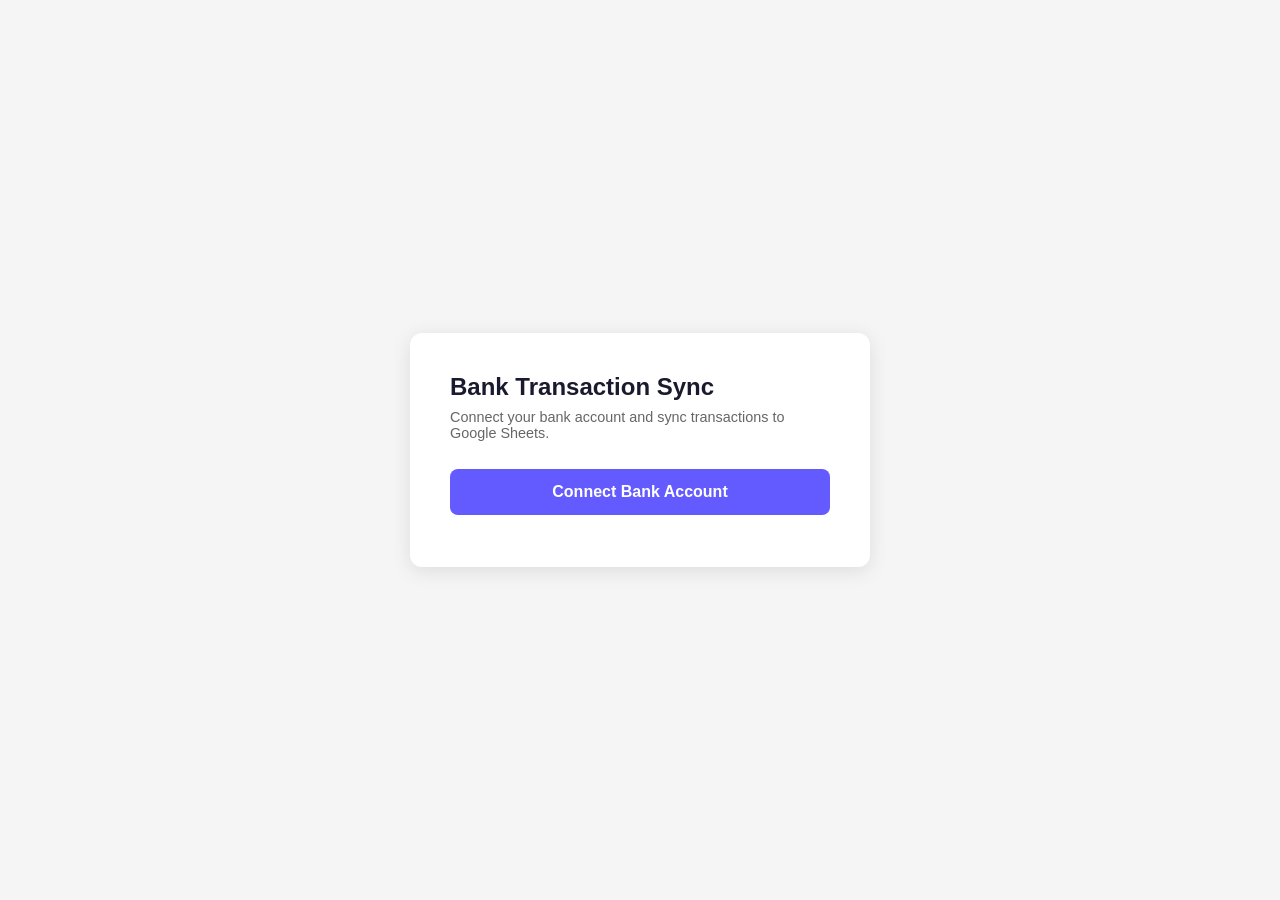
<file: templates/index.html>
<!DOCTYPE html>
<html lang="en">
<head>
  <meta charset="UTF-8" />
  <meta name="viewport" content="width=device-width, initial-scale=1.0" />
  <title>Bank Transaction Sync</title>
  <script src="https://js.stripe.com/v3/"></script>
  <style>
    * { box-sizing: border-box; margin: 0; padding: 0; }
    body {
      font-family: -apple-system, BlinkMacSystemFont, "Segoe UI", sans-serif;
      background: #f5f5f5;
      display: flex;
      justify-content: center;
      align-items: center;
      min-height: 100vh;
    }
    .card {
      background: white;
      border-radius: 12px;
      padding: 40px;
      width: 460px;
      box-shadow: 0 4px 20px rgba(0,0,0,0.1);
    }
    h1 { font-size: 1.5rem; margin-bottom: 8px; color: #1a1a2e; }
    p.subtitle { color: #666; font-size: 0.9rem; margin-bottom: 28px; }

    button {
      width: 100%;
      padding: 14px;
      border: none;
      border-radius: 8px;
      font-size: 1rem;
      font-weight: 600;
      cursor: pointer;
      transition: opacity 0.2s;
    }
    button:disabled { opacity: 0.5; cursor: not-allowed; }
    #connect-btn { background: #635bff; color: white; margin-bottom: 12px; }
    #sync-btn    { background: #24b47e; color: white; display: none; }
    button:not(:disabled):hover { opacity: 0.88; }

    #status {
      margin-top: 20px;
      padding: 14px;
      border-radius: 8px;
      font-size: 0.9rem;
      display: none;
    }
    #status.success { background: #d4edda; color: #155724; }
    #status.error   { background: #f8d7da; color: #721c24; }
    #status.info    { background: #d1ecf1; color: #0c5460; }

    .account-info {
      margin-top: 16px;
      padding: 14px;
      background: #f8f9ff;
      border-radius: 8px;
      border: 1px solid #e0e0ff;
      display: none;
    }
    .account-info p { font-size: 0.85rem; color: #444; margin-bottom: 4px; }
    .account-info strong { color: #1a1a2e; }

    a.sheet-link {
      display: inline-block;
      margin-top: 10px;
      color: #635bff;
      font-weight: 600;
      text-decoration: none;
    }
    a.sheet-link:hover { text-decoration: underline; }
  </style>
</head>
<body>
  <div class="card">
    <h1>Bank Transaction Sync</h1>
    <p class="subtitle">Connect your bank account and sync transactions to Google Sheets.</p>

    <button id="connect-btn">Connect Bank Account</button>
    <button id="sync-btn">Sync Transactions to Google Sheets</button>

    <div class="account-info" id="account-info">
      <p>Connected: <strong id="account-label">—</strong></p>
      <p>Account ID: <strong id="account-id-display">—</strong></p>
    </div>

    <div id="status"></div>
  </div>

  <script>
    const stripe = Stripe("{{ stripe_publishable_key }}");
    let linkedAccountId = null;

    function showStatus(msg, type) {
      const el = document.getElementById("status");
      el.textContent = msg;
      el.className = type;
      el.style.display = "block";
    }

    document.getElementById("connect-btn").addEventListener("click", async () => {
      const btn = document.getElementById("connect-btn");
      btn.disabled = true;
      btn.textContent = "Opening bank link…";
      showStatus("Creating session…", "info");

      try {
        const res = await fetch("/create-session", { method: "POST" });
        const { client_secret, error } = await res.json();
        if (error) throw new Error(error);

        const { financialConnectionsSession, error: stripeError } =
          await stripe.collectFinancialConnectionsAccounts({ clientSecret: client_secret });

        if (stripeError) throw new Error(stripeError.message);

        const accounts = financialConnectionsSession.accounts;
        if (!accounts || accounts.length === 0) throw new Error("No accounts were linked.");

        // Use the first linked account
        const account = accounts[0];
        linkedAccountId = account.id;

        document.getElementById("account-label").textContent =
          account.display_name || account.institution_name || "Unknown bank";
        document.getElementById("account-id-display").textContent = account.id;
        document.getElementById("account-info").style.display = "block";

        document.getElementById("sync-btn").style.display = "block";
        showStatus("Bank account linked! Click Sync to pull transactions.", "success");
      } catch (err) {
        showStatus("Error: " + err.message, "error");
      } finally {
        btn.disabled = false;
        btn.textContent = "Connect Bank Account";
      }
    });

    document.getElementById("sync-btn").addEventListener("click", async () => {
      if (!linkedAccountId) return;
      const btn = document.getElementById("sync-btn");
      btn.disabled = true;
      btn.textContent = "Syncing…";
      showStatus("Fetching transactions and writing to Google Sheets…", "info");

      try {
        const res = await fetch("/sync", {
          method: "POST",
          headers: { "Content-Type": "application/json" },
          body: JSON.stringify({ account_id: linkedAccountId }),
        });
        const data = await res.json();
        if (!res.ok) throw new Error(data.error || "Sync failed");

        const statusEl = document.getElementById("status");
        statusEl.innerHTML = `${data.message} <br><a class="sheet-link" href="${data.spreadsheet_url}" target="_blank">Open Google Sheet →</a>`;
        statusEl.className = "success";
        statusEl.style.display = "block";
      } catch (err) {
        showStatus("Error: " + err.message, "error");
      } finally {
        btn.disabled = false;
        btn.textContent = "Sync Transactions to Google Sheets";
      }
    });
  </script>
</body>
</html>
</file>
